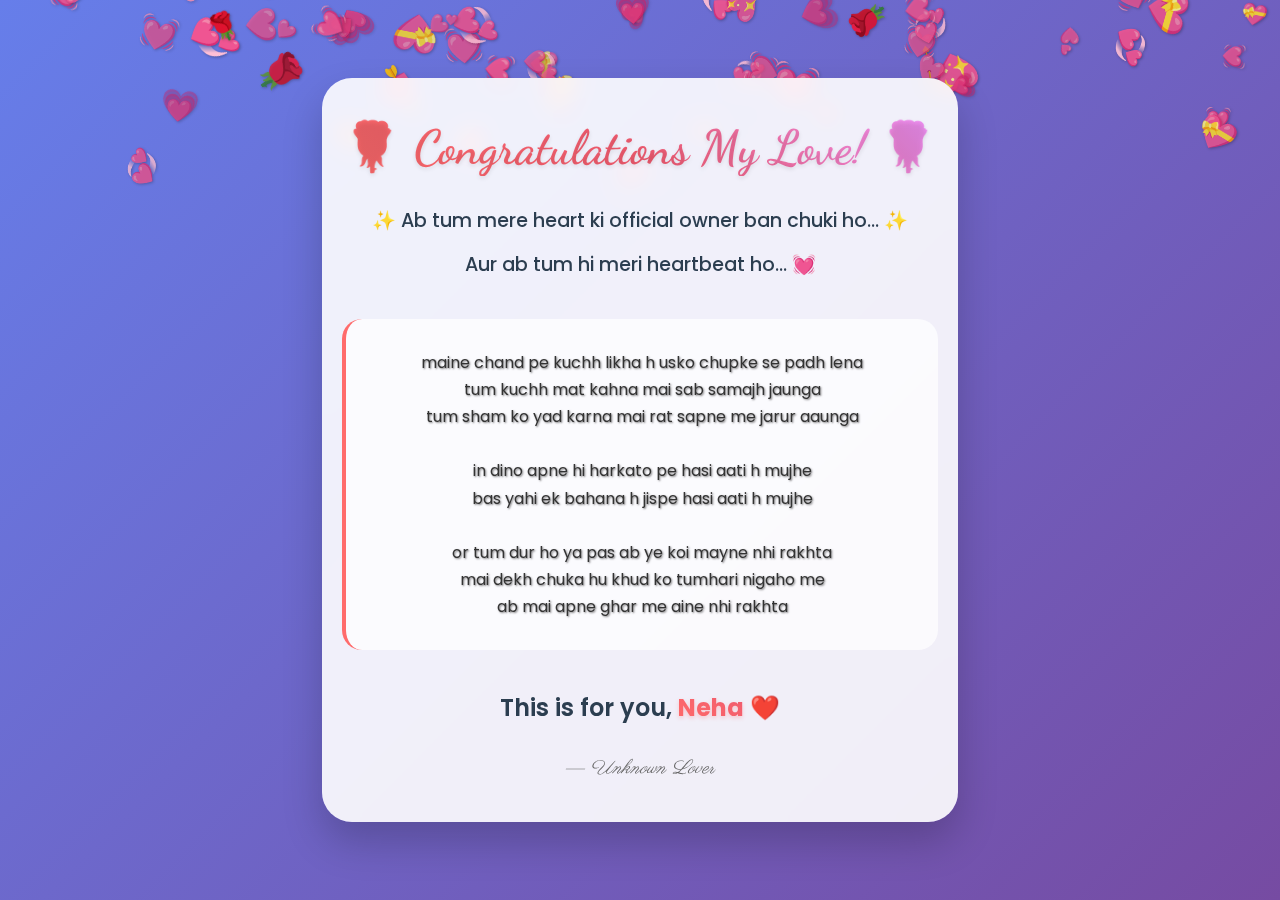
<file: congratulations.html>
<!DOCTYPE html>
<html lang="en">
<head>
    <meta charset="UTF-8">
    <meta name="viewport" content="width=device-width, initial-scale=1.0">
    <title>Congratulations My Love! 💘</title>
    <link rel="preconnect" href="https://fonts.googleapis.com">
    <link rel="preconnect" href="https://fonts.gstatic.com" crossorigin>
    <link href="https://fonts.googleapis.com/css2?family=Poppins:wght@300;400;600;700&family=Dancing+Script:wght@400;700&family=Parisienne&display=swap" rel="stylesheet">
    <link rel="stylesheet" href="/styles.css">
</head>
<body class="congratulations-page">
    <!-- Canvas for Falling Hearts -->
    <canvas id="heartsCanvas" class="hearts-canvas"></canvas>
    
    <!-- Congratulations Content -->
    <div class="congrats-container">
        <!-- Main Heading -->
        <h1 class="congrats-heading">
            🌹 Congratulations My Love! 🌹
        </h1>
        
        <!-- Subtexts -->
        <div class="congrats-subtexts">
            <p class="subtext">✨ Ab tum mere heart ki official owner ban chuki ho... ✨</p>
            <p class="subtext">Aur ab tum hi meri heartbeat ho… 💓</p>
        </div>
        
        <!-- Main Shayari -->
        <div class="final-shayari">
            <p class="shayari-text">
                maine chand pe kuchh likha h usko chupke se padh lena<br>
                tum kuchh mat kahna mai sab samajh jaunga<br>
                tum sham ko yad karna mai rat sapne me jarur aaunga<br><br>
                
                in dino apne hi harkato pe hasi aati h mujhe<br>
                bas yahi ek bahana h jispe hasi aati h mujhe<br><br>
                
                or tum dur ho ya pas ab ye koi mayne nhi rakhta<br>
                mai dekh chuka hu khud ko tumhari nigaho me<br>
                ab mai apne ghar me aine nhi rakhta
            </p>
        </div>
        
        <!-- Highlight Message -->
        <div class="highlight-message">
            <p>This is for you, <span class="name-highlight">Neha</span> ❤️</p>
        </div>
        
        <!-- Signature -->
        <div class="signature">
            <p>— Unknown Lover</p>
        </div>
    </div>
    
    <script src="/hearts.js"></script>
</body>
</html>
</file>
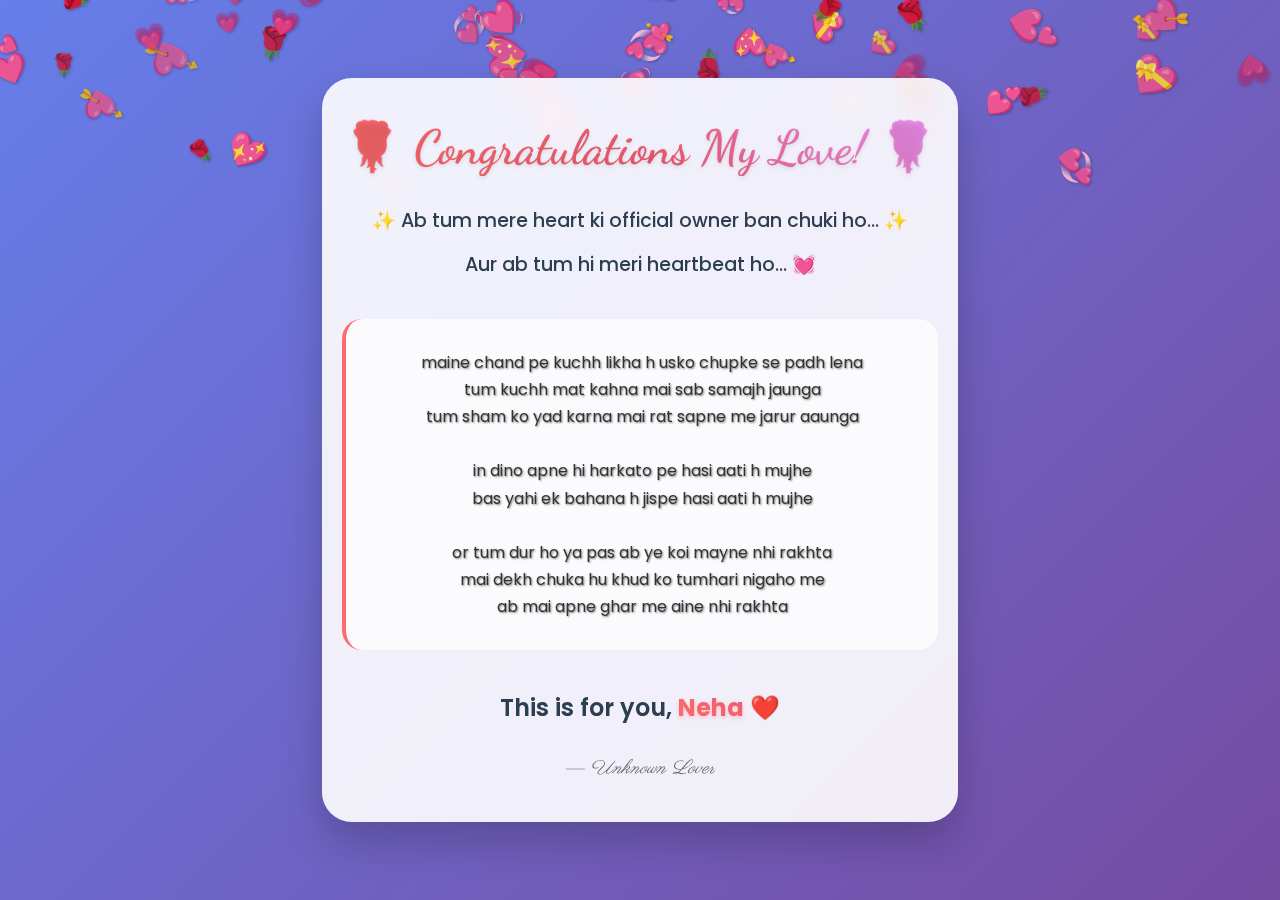
<file: public/congratulations.html>
<!DOCTYPE html>
<html lang="en">
<head>
    <meta charset="UTF-8">
    <meta name="viewport" content="width=device-width, initial-scale=1.0">
    <title>Congratulations My Love! 💘</title>
    <link rel="preconnect" href="https://fonts.googleapis.com">
    <link rel="preconnect" href="https://fonts.gstatic.com" crossorigin>
    <link href="https://fonts.googleapis.com/css2?family=Poppins:wght@300;400;600;700&family=Dancing+Script:wght@400;700&family=Parisienne&display=swap" rel="stylesheet">
    <link rel="stylesheet" href="styles.css">
</head>
<body class="congratulations-page">
    <!-- Canvas for Falling Hearts -->
    <canvas id="heartsCanvas" class="hearts-canvas"></canvas>
    
    <!-- Congratulations Content -->
    <div class="congrats-container">
        <!-- Main Heading -->
        <h1 class="congrats-heading">
            🌹 Congratulations My Love! 🌹
        </h1>
        
        <!-- Subtexts -->
        <div class="congrats-subtexts">
            <p class="subtext">✨ Ab tum mere heart ki official owner ban chuki ho... ✨</p>
            <p class="subtext">Aur ab tum hi meri heartbeat ho… 💓</p>
        </div>
        
        <!-- Main Shayari -->
        <div class="final-shayari">
            <p class="shayari-text">
                maine chand pe kuchh likha h usko chupke se padh lena<br>
                tum kuchh mat kahna mai sab samajh jaunga<br>
                tum sham ko yad karna mai rat sapne me jarur aaunga<br><br>
                
                in dino apne hi harkato pe hasi aati h mujhe<br>
                bas yahi ek bahana h jispe hasi aati h mujhe<br><br>
                
                or tum dur ho ya pas ab ye koi mayne nhi rakhta<br>
                mai dekh chuka hu khud ko tumhari nigaho me<br>
                ab mai apne ghar me aine nhi rakhta
            </p>
        </div>
        
        <!-- Highlight Message -->
        <div class="highlight-message">
            <p>This is for you, <span class="name-highlight">Neha</span> ❤️</p>
        </div>
        
        <!-- Signature -->
        <div class="signature">
            <p>— Unknown Lover</p>
        </div>
    </div>
    
    <script src="/hearts.js"></script>
</body>
</html>
</file>
<file: styles.css>
/* CSS Reset and Base Styles */
* {
    margin: 0;
    padding: 0;
    box-sizing: border-box;
}

body {
    font-family: 'Poppins', sans-serif;
    background: linear-gradient(135deg, #667eea 0%, #764ba2 100%);
    min-height: 100vh;
    overflow-x: hidden;
    position: relative;
}

/* Background Floating Hearts */
.floating-hearts {
    position: fixed;
    top: 0;
    left: 0;
    width: 100%;
    height: 100%;
    pointer-events: none;
    z-index: -1;
}

.floating-heart {
    position: absolute;
    font-size: 20px;
    opacity: 0.6;
    animation: float 8s infinite ease-in-out;
    color: #ff69b4;
}

@keyframes float {
    0%, 100% { transform: translateY(0) rotate(0deg); opacity: 0.3; }
    25% { transform: translateY(-20px) rotate(5deg); opacity: 0.8; }
    50% { transform: translateY(-40px) rotate(-5deg); opacity: 1; }
    75% { transform: translateY(-20px) rotate(3deg); opacity: 0.8; }
}

/* Flash Overlay */
.flash-overlay {
    position: fixed;
    top: 0;
    left: 0;
    width: 100%;
    height: 100%;
    background: rgba(255, 0, 0, 0.8);
    z-index: 1000;
    opacity: 0;
    pointer-events: none;
    transition: opacity 0.1s ease;
}

.flash-overlay.active {
    opacity: 1;
}

/* Main Container */
.container {
    max-width: 600px;
    margin: 0 auto;
    padding: 20px;
    position: relative;
    z-index: 1;
}

/* Banner Styles */
.banner {
    text-align: center;
    margin-bottom: 30px;
    padding: 20px;
    border-radius: 20px;
    background: linear-gradient(45deg, #ff6b6b, #ee5a6f, #f093fb, #f5576c);
    background-size: 400% 400%;
    animation: gradientShift 3s ease infinite;
    box-shadow: 0 8px 32px rgba(255, 107, 107, 0.4);
}

.banner-text {
    font-family: 'Dancing Script';
    font-size: clamp(1.5rem, 4vw, 2.5rem);
    font-weight: 700;
    color: white;
    text-shadow: 2px 2px 4px rgba(0, 0, 0, 0.3);
    margin: 0;
}

@keyframes gradientShift {
    0% { background-position: 0% 50%; }
    50% { background-position: 100% 50%; }
    100% { background-position: 0% 50%; }
}

/* Photo Container */
.photo-container {
    text-align: center;
    margin-bottom: 30px;
}

.profile-photo {
    width: 150px;
    height: 150px;
    border-radius: 50%;
    border: 4px solid white;
    box-shadow: 0 8px 32px rgba(0, 0, 0, 0.3);
    object-fit: cover;
    transition: transform 0.3s ease;
}

.profile-photo:hover {
    transform: scale(1.05);
}

/* Shayari Container */
.shayari-container {
    text-align: center;
    margin-bottom: 30px;
    padding: 20px;
}

.shayari-text {
    font-family: 'Poppins', sans-serif;
    font-size: clamp(0.9rem, 2.5vw, 1.1rem);
    line-height: 1.6;
    color: white;
    text-shadow: 1px 1px 2px rgba(0, 0, 0, 0.5);
}

/* Main Card */
.main-card {
    background: rgba(255, 255, 255, 0.95);
    border-radius: 25px;
    padding: 30px 25px;
    box-shadow: 0 15px 35px rgba(0, 0, 0, 0.2);
    backdrop-filter: blur(10px);
    margin-bottom: 50px;
}

/* Romantic Shayari in Card */
.romantic-shayari {
    font-family: 'Poppins', sans-serif;
    font-size: clamp(0.9rem, 2.5vw, 1rem);
    line-height: 1.6;
    color: #333;
    text-align: center;
    margin-bottom: 20px;
}

/* Divider */
.divider {
    height: 2px;
    background: linear-gradient(90deg, transparent, #ff6b6b, transparent);
    margin: 20px 0;
    border-radius: 1px;
}

/* Prelude Text */
.prelude-text {
    font-family: 'Poppins', sans-serif;
    font-size: clamp(0.9rem, 2.5vw, 1rem);
    font-weight: 600;
    color: #e91e63;
    text-align: center;
    margin-bottom: 25px;
    line-height: 1.5;
}

/* Question Container */
.question-container {
    text-align: center;
    margin-bottom: 30px;
}

.main-question {
    /* font-family: 'Parisienne'; */
    font-family: 'Poppins', sans-serif !important;
    font-size: clamp(1.1rem, 3vw, 1.3rem);
    color: #2c3e50;
    line-height: 1.4;
    margin: 0;
}

/* Buttons Container */
.buttons-container {
    display: flex;
    justify-content: center;
    gap: 20px;
    flex-wrap: wrap;
    position: relative;
    min-height: 80px;
}

/* Button Styles */
.btn {
    padding: 15px 30px;
    font-family: 'Poppins', sans-serif;
    font-size: clamp(1rem, 2.5vw, 1.1rem);
    font-weight: 600;
    border: none;
    border-radius: 50px;
    cursor: pointer;
    transition: all 0.3s ease;
    box-shadow: 0 4px 15px rgba(0, 0, 0, 0.2);
    min-width: 120px;
    position: relative;
}

.btn-yes {
    background: linear-gradient(45deg, #ff6b6b, #ee5a6f);
    color: white;
}

.btn-yes:hover {
    background: linear-gradient(45deg, #ff5252, #e91e63);
    transform: translateY(-2px);
    box-shadow: 0 6px 20px rgba(255, 107, 107, 0.4);
}

.btn-no {
    background: linear-gradient(45deg, #74b9ff, #0984e3);
    color: white;
    transition: all 0.2s ease;
}

.btn-no:hover {
    background: linear-gradient(45deg, #6c5ce7, #a29bfe);
    transform: translateY(-2px);
    box-shadow: 0 6px 20px rgba(116, 185, 255, 0.4);
}

/* No Button Escape Animation */
.btn-no.escaping {
    position: absolute !important;
    transition: all 0.3s ease;
    z-index: 10;
}

/* Congratulations Page Styles */
.congratulations-page {
    background: linear-gradient(135deg, #667eea 0%, #764ba2 100%);
    min-height: 100vh;
    display: flex;
    align-items: center;
    justify-content: center;
    position: relative;
}

.hearts-canvas {
    position: fixed;
    top: 0;
    left: 0;
    width: 100%;
    height: 100%;
    pointer-events: none;
    z-index: 0;
}

.congrats-container {
    max-width: 700px;
    margin: 0 auto;
    padding: 40px 20px;
    text-align: center;
    position: relative;
    z-index: 1;
    background: rgba(255, 255, 255, 0.9);
    border-radius: 30px;
    box-shadow: 0 20px 40px rgba(0, 0, 0, 0.2);
    backdrop-filter: blur(10px);
}

.congrats-heading {
    font-family: 'Dancing Script';
    font-size: clamp(2rem, 5vw, 3rem);
    font-weight: 700;
    background: linear-gradient(45deg, #ff6b6b, #ee5a6f, #f093fb);
    -webkit-background-clip: text;
    -webkit-text-fill-color: transparent;
    background-clip: text;
    margin-bottom: 30px;
    text-shadow: 0 2px 4px rgba(0, 0, 0, 0.1);
}

.congrats-subtexts {
    margin-bottom: 40px;
}

.subtext {
    font-family: 'Poppins', sans-serif;
    font-size: clamp(1rem, 2.8vw, 1.2rem);
    color: #2c3e50;
    margin-bottom: 15px;
    font-weight: 500;
}

.final-shayari {
    margin-bottom: 40px;
    padding: 30px 20px;
    background: rgba(255, 255, 255, 0.7);
    border-radius: 20px;
    border-left: 4px solid #ff6b6b;
}

.final-shayari .shayari-text {
    font-family: 'Poppins', sans-serif;
    font-size: clamp(0.9rem, 2.3vw, 1rem);
    line-height: 1.7;
    color: #333;
    text-align: center;
}

.highlight-message {
    margin-bottom: 30px;
}

.highlight-message p {
    font-family: 'Poppins', sans-serif;
    font-size: clamp(1.2rem, 3.5vw, 1.5rem);
    font-weight: 600;
    color: #2c3e50;
}

.name-highlight {
    background: linear-gradient(45deg, #ff6b6b, #ee5a6f);
    -webkit-background-clip: text;
    -webkit-text-fill-color: transparent;
    background-clip: text;
    font-weight: 700;
    text-shadow: 0 2px 4px rgba(255, 107, 107, 0.3);
    animation: glow 2s ease-in-out infinite alternate;
}

@keyframes glow {
    from { filter: drop-shadow(0 0 5px rgba(255, 107, 107, 0.5)); }
    to { filter: drop-shadow(0 0 15px rgba(255, 107, 107, 0.8)); }
}

.signature {
    margin-top: 20px;
}

.signature p {
    font-family: 'Parisienne';
    font-size: clamp(1rem, 2.5vw, 1.2rem);
    font-style: italic;
    color: #666;
}

/* Mobile Responsive Design */
@media (max-width: 768px) {
    .container {
        padding: 15px;
    }
    
    .main-card {
        padding: 25px 20px;
        margin-bottom: 30px;
    }
    
    .buttons-container {
        gap: 15px;
    }
    
    .btn {
        padding: 12px 25px;
        min-width: 110px;
    }
    
    .congrats-container {
        margin: 20px;
        padding: 30px 15px;
    }
    
    .final-shayari {
        padding: 20px 15px;
    }
}

@media (max-width: 480px) {
    .profile-photo {
        width: 120px;
        height: 120px;
    }
    
    .banner {
        padding: 15px;
        margin-bottom: 20px;
    }
    
    .main-card {
        padding: 20px 15px;
    }
    
    .buttons-container {
        flex-direction: column;
        align-items: center;
        gap: 15px;
    }
    
    .btn {
        width: 80%;
        max-width: 200px;
    }
}
</file>
<file: public/styles.css>
/* CSS Reset and Base Styles */
* {
    margin: 0;
    padding: 0;
    box-sizing: border-box;
}

body {
    font-family: 'Poppins', sans-serif;
    background: linear-gradient(135deg, #667eea 0%, #764ba2 100%);
    min-height: 100vh;
    overflow-x: hidden;
    position: relative;
}

/* Background Floating Hearts */
.floating-hearts {
    position: fixed;
    top: 0;
    left: 0;
    width: 100%;
    height: 100%;
    pointer-events: none;
    z-index: -1;
}

.floating-heart {
    position: absolute;
    font-size: 20px;
    opacity: 0.6;
    animation: float 8s infinite ease-in-out;
    color: #ff69b4;
}

@keyframes float {
    0%, 100% { transform: translateY(0) rotate(0deg); opacity: 0.3; }
    25% { transform: translateY(-20px) rotate(5deg); opacity: 0.8; }
    50% { transform: translateY(-40px) rotate(-5deg); opacity: 1; }
    75% { transform: translateY(-20px) rotate(3deg); opacity: 0.8; }
}

/* Flash Overlay */
.flash-overlay {
    position: fixed;
    top: 0;
    left: 0;
    width: 100%;
    height: 100%;
    background: rgba(255, 0, 0, 0.8);
    z-index: 1000;
    opacity: 0;
    pointer-events: none;
    transition: opacity 0.1s ease;
}

.flash-overlay.active {
    opacity: 1;
}

/* Main Container */
.container {
    max-width: 600px;
    margin: 0 auto;
    padding: 20px;
    position: relative;
    z-index: 1;
}

/* Banner Styles */
.banner {
    text-align: center;
    margin-bottom: 30px;
    padding: 20px;
    border-radius: 20px;
    background: linear-gradient(45deg, #ff6b6b, #ee5a6f, #f093fb, #f5576c);
    background-size: 400% 400%;
    animation: gradientShift 3s ease infinite;
    box-shadow: 0 8px 32px rgba(255, 107, 107, 0.4);
}

.banner-text {
    font-family: 'Dancing Script', cursive;
    font-size: clamp(1.5rem, 4vw, 2.5rem);
    font-weight: 700;
    color: white;
    text-shadow: 2px 2px 4px rgba(0, 0, 0, 0.3);
    margin: 0;
}

@keyframes gradientShift {
    0% { background-position: 0% 50%; }
    50% { background-position: 100% 50%; }
    100% { background-position: 0% 50%; }
}

/* Photo Container */
.photo-container {
    text-align: center;
    margin-bottom: 30px;
}

.profile-photo {
    width: 150px;
    height: 150px;
    border-radius: 50%;
    border: 4px solid white;
    box-shadow: 0 8px 32px rgba(0, 0, 0, 0.3);
    object-fit: cover;
    transition: transform 0.3s ease;
}

.profile-photo:hover {
    transform: scale(1.05);
}

/* Shayari Container */
.shayari-container {
    text-align: center;
    margin-bottom: 30px;
    padding: 20px;
}

.shayari-text {
    font-family: 'Poppins', sans-serif;
    font-size: clamp(0.9rem, 2.5vw, 1.1rem);
    line-height: 1.6;
    color: white;
    text-shadow: 1px 1px 2px rgba(0, 0, 0, 0.5);
}

/* Main Card */
.main-card {
    background: rgba(255, 255, 255, 0.95);
    border-radius: 25px;
    padding: 30px 25px;
    box-shadow: 0 15px 35px rgba(0, 0, 0, 0.2);
    backdrop-filter: blur(10px);
    margin-bottom: 50px;
}

/* Romantic Shayari in Card */
.romantic-shayari {
    font-family: 'Poppins', sans-serif;
    font-size: clamp(0.9rem, 2.5vw, 1rem);
    line-height: 1.6;
    color: #333;
    text-align: center;
    margin-bottom: 20px;
}

/* Divider */
.divider {
    height: 2px;
    background: linear-gradient(90deg, transparent, #ff6b6b, transparent);
    margin: 20px 0;
    border-radius: 1px;
}

/* Prelude Text */
.prelude-text {
    font-family: 'Poppins', sans-serif;
    font-size: clamp(0.9rem, 2.5vw, 1rem);
    font-weight: 600;
    color: #e91e63;
    text-align: center;
    margin-bottom: 25px;
    line-height: 1.5;
}

/* Question Container */
.question-container {
    text-align: center;
    margin-bottom: 30px;
}

.main-question {
    font-family: 'Parisienne', cursive;
    font-size: clamp(1.1rem, 3vw, 1.3rem);
    color: #2c3e50;
    line-height: 1.4;
    margin: 0;
}

/* Buttons Container */
.buttons-container {
    display: flex;
    justify-content: center;
    gap: 20px;
    flex-wrap: wrap;
    position: relative;
    min-height: 80px;
}

/* Button Styles */
.btn {
    padding: 15px 30px;
    font-family: 'Poppins', sans-serif;
    font-size: clamp(1rem, 2.5vw, 1.1rem);
    font-weight: 600;
    border: none;
    border-radius: 50px;
    cursor: pointer;
    transition: all 0.3s ease;
    box-shadow: 0 4px 15px rgba(0, 0, 0, 0.2);
    min-width: 120px;
    position: relative;
}

.btn-yes {
    background: linear-gradient(45deg, #ff6b6b, #ee5a6f);
    color: white;
}

.btn-yes:hover {
    background: linear-gradient(45deg, #ff5252, #e91e63);
    transform: translateY(-2px);
    box-shadow: 0 6px 20px rgba(255, 107, 107, 0.4);
}

.btn-no {
    background: linear-gradient(45deg, #74b9ff, #0984e3);
    color: white;
    transition: all 0.2s ease;
}

.btn-no:hover {
    background: linear-gradient(45deg, #6c5ce7, #a29bfe);
    transform: translateY(-2px);
    box-shadow: 0 6px 20px rgba(116, 185, 255, 0.4);
}

/* No Button Escape Animation */
.btn-no.escaping {
    position: absolute !important;
    transition: all 0.3s ease;
    z-index: 10;
}

/* Congratulations Page Styles */
.congratulations-page {
    background: linear-gradient(135deg, #667eea 0%, #764ba2 100%);
    min-height: 100vh;
    display: flex;
    align-items: center;
    justify-content: center;
    position: relative;
}

.hearts-canvas {
    position: fixed;
    top: 0;
    left: 0;
    width: 100%;
    height: 100%;
    pointer-events: none;
    z-index: 0;
}

.congrats-container {
    max-width: 700px;
    margin: 0 auto;
    padding: 40px 20px;
    text-align: center;
    position: relative;
    z-index: 1;
    background: rgba(255, 255, 255, 0.9);
    border-radius: 30px;
    box-shadow: 0 20px 40px rgba(0, 0, 0, 0.2);
    backdrop-filter: blur(10px);
}

.congrats-heading {
    font-family: 'Dancing Script', cursive;
    font-size: clamp(2rem, 5vw, 3rem);
    font-weight: 700;
    background: linear-gradient(45deg, #ff6b6b, #ee5a6f, #f093fb);
    -webkit-background-clip: text;
    -webkit-text-fill-color: transparent;
    background-clip: text;
    margin-bottom: 30px;
    text-shadow: 0 2px 4px rgba(0, 0, 0, 0.1);
}

.congrats-subtexts {
    margin-bottom: 40px;
}

.subtext {
    font-family: 'Poppins', sans-serif;
    font-size: clamp(1rem, 2.8vw, 1.2rem);
    color: #2c3e50;
    margin-bottom: 15px;
    font-weight: 500;
}

.final-shayari {
    margin-bottom: 40px;
    padding: 30px 20px;
    background: rgba(255, 255, 255, 0.7);
    border-radius: 20px;
    border-left: 4px solid #ff6b6b;
}

.final-shayari .shayari-text {
    font-family: 'Poppins', sans-serif;
    font-size: clamp(0.9rem, 2.3vw, 1rem);
    line-height: 1.7;
    color: #333;
    text-align: center;
}

.highlight-message {
    margin-bottom: 30px;
}

.highlight-message p {
    font-family: 'Poppins', sans-serif;
    font-size: clamp(1.2rem, 3.5vw, 1.5rem);
    font-weight: 600;
    color: #2c3e50;
}

.name-highlight {
    background: linear-gradient(45deg, #ff6b6b, #ee5a6f);
    -webkit-background-clip: text;
    -webkit-text-fill-color: transparent;
    background-clip: text;
    font-weight: 700;
    text-shadow: 0 2px 4px rgba(255, 107, 107, 0.3);
    animation: glow 2s ease-in-out infinite alternate;
}

@keyframes glow {
    from { filter: drop-shadow(0 0 5px rgba(255, 107, 107, 0.5)); }
    to { filter: drop-shadow(0 0 15px rgba(255, 107, 107, 0.8)); }
}

.signature {
    margin-top: 20px;
}

.signature p {
    font-family: 'Parisienne', cursive;
    font-size: clamp(1rem, 2.5vw, 1.2rem);
    font-style: italic;
    color: #666;
}

/* Mobile Responsive Design */
@media (max-width: 768px) {
    .container {
        padding: 15px;
    }
    
    .main-card {
        padding: 25px 20px;
        margin-bottom: 30px;
    }
    
    .buttons-container {
        gap: 15px;
    }
    
    .btn {
        padding: 12px 25px;
        min-width: 110px;
    }
    
    .congrats-container {
        margin: 20px;
        padding: 30px 15px;
    }
    
    .final-shayari {
        padding: 20px 15px;
    }
}

@media (max-width: 480px) {
    .profile-photo {
        width: 120px;
        height: 120px;
    }
    
    .banner {
        padding: 15px;
        margin-bottom: 20px;
    }
    
    .main-card {
        padding: 20px 15px;
    }
    
    .buttons-container {
        flex-direction: column;
        align-items: center;
        gap: 15px;
    }
    
    .btn {
        width: 80%;
        max-width: 200px;
    }
}
</file>
